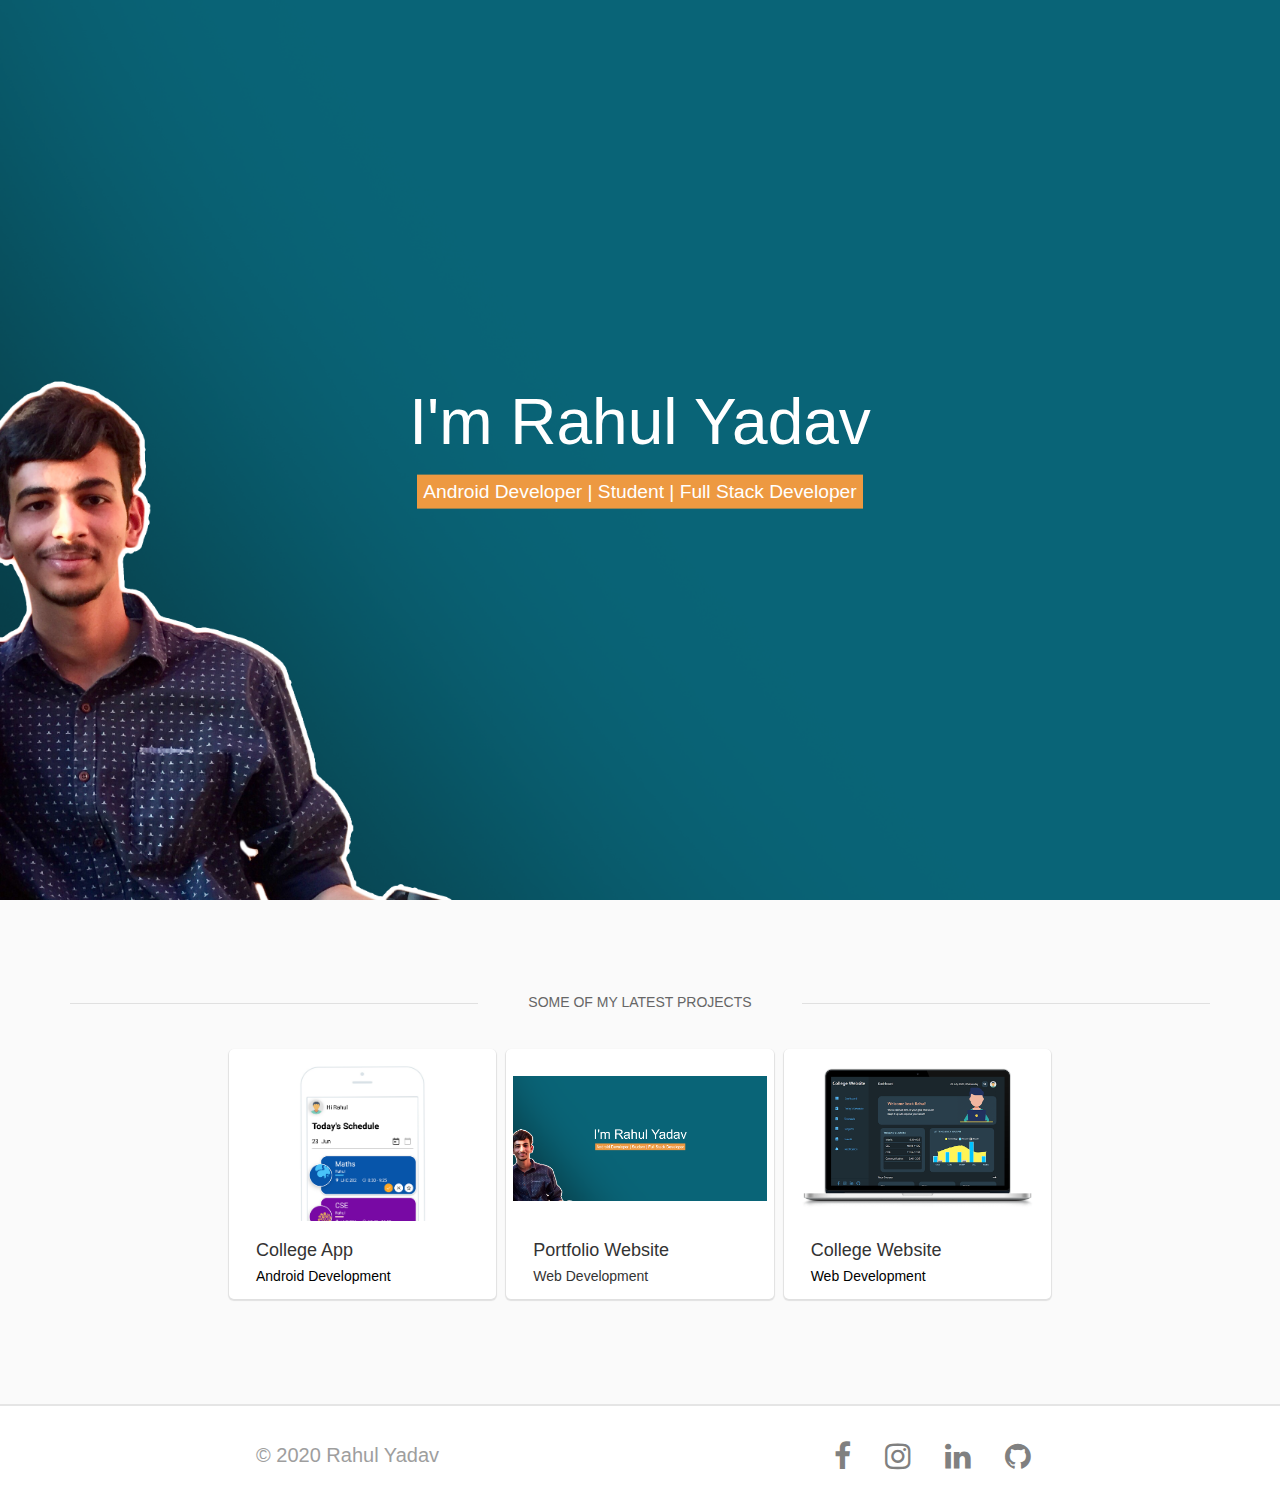
<file: index.html>
<!doctype html>
<html lang="en">
  <head>
    <meta charset="utf-8">
    <meta name="viewport" content="width=device-width, initial-scale=1, shrink-to-fit=no">
    <link href="css/bootstrap.min.css" rel="stylesheet">
    <link rel="stylesheet" href="css/index.css">
    <link rel="stylesheet" href="https://cdnjs.cloudflare.com/ajax/libs/font-awesome/4.7.0/css/font-awesome.min.css">
    
    <title>Rahul Yadav | Portfolio Website</title>
  </head>
  <body>
    <div class="container-fluid">
      <div class="image">
        <div class="blur">
          <div class="image-text">
            <h1 >I'm Rahul Yadav</h1>
            <h3><span>Android Developer | Student | Full Stack Developer</span></h3>
          </div>
        </div>
      </div>
    </div>
    <br>
    <br>
    <div class="container text-center projects">
      <h2><span>SOME OF MY LATEST PROJECTS</span></h2>
    </div>
    <br>
    <br>
    <div class="container project-card">
      <div class="row">
        <div class="col-sm-4">
          <a href="college-app.html" class="card-hover">
            <div class="card-item">
              <div class="card-image-college-app"></div>
              <h4>College App</h4>
              <span>Android Development</span>
            </div>
          </a>
        </div>
        <div class="col-sm-4">
          <div class="card-item">
            <div class="card-image-portfolio-website"></div>
            <h4>Portfolio Website</h4>
            <span>Web Development</span>
          </div>
        </div>
        <div class="col-sm-4">
          <a href="college-website.html" class="card-hover">
            <div class="card-item">
              <div class="card-image-college-website"></div>
              <h4>College Website</h4>
              <span>Web Development</span>
            </div>
          </a>
        </div>
      </div>
    </div>
    <footer class="container-fluid text-center footer-margin">
      <div class="container">
          <div class="row">
              <div class="col-sm-6 copy-write">
                <span>&copy 2020 Rahul Yadav</span>
              </div>
              <div class="col-sm-6">
              <span class="links">
                <a href="https://www.facebook.com/profile.php?id=100008219052729" class="fa fa-facebook"></a>
                <a href="https://www.instagram.com/rahul.yadav.00" class="fa fa-instagram"></a>
                <a href="https://www.linkedin.com/in/rahulyadav00" class="fa fa-linkedin"></a>
                <a href="https://github.com/Rahul-Yadav-00" class="fa fa-github"></a>
              </span>
              </div>
          </div>
      </div>
  </footer>
  </body>
</html>
</file>
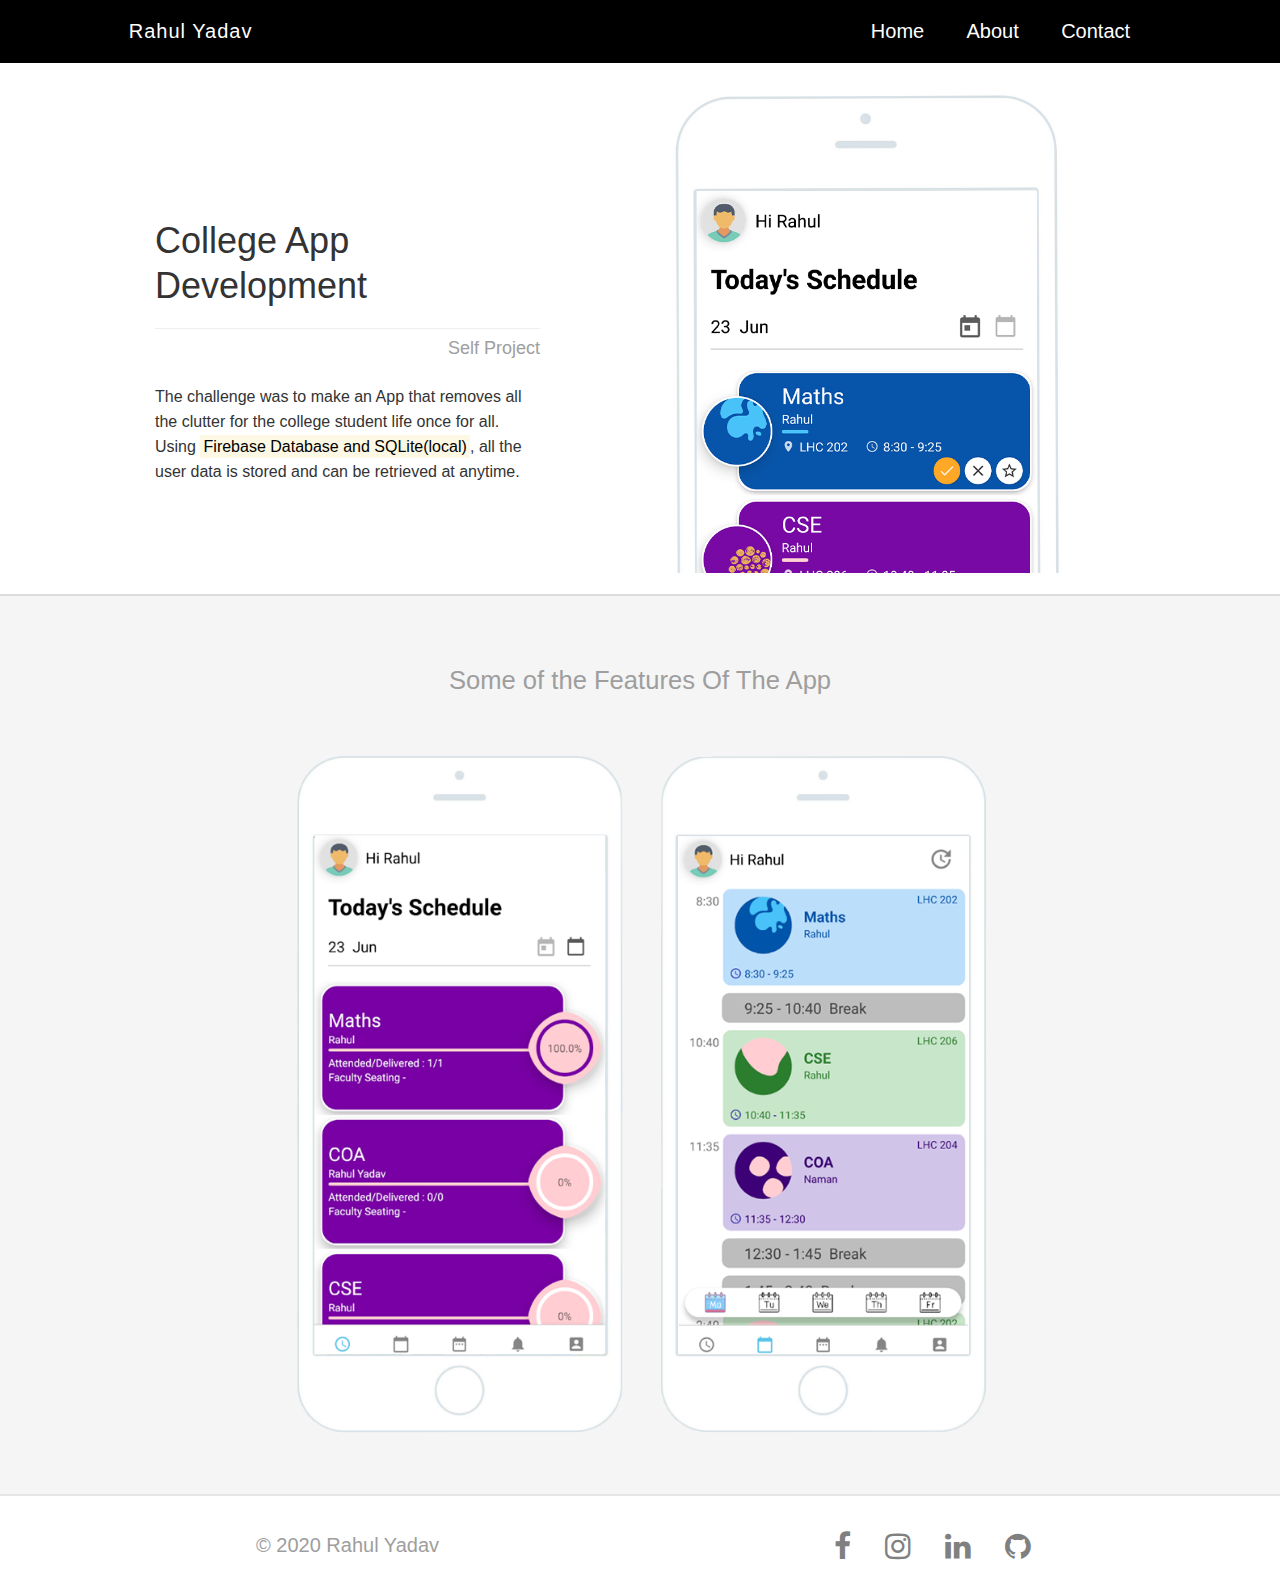
<file: college-app.html>
<!DOCTYPE html>
<html>
    <head>
        <meta charset="utf-8">
        <meta name="viewport" content="width=device-width, initial-scale=1, shrink-to-fit=no">
        <link href="css/bootstrap.min.css" rel="stylesheet">
        <link rel="stylesheet" href="css/college_app.css">
        <link rel="stylesheet" href="https://cdnjs.cloudflare.com/ajax/libs/font-awesome/4.7.0/css/font-awesome.min.css">
        <title>Project | College App </title>
    </head>
    <body>

        <nav>
            <div class="logo">
                <a href="index.html">Rahul Yadav</span>
            </div>
            <ul class="nav-links">
                <li>
                    <a href="index.html">Home <span class="sr-only">(current)</span></a>
                </li>
                <li>
                    <a href="#">About</a>
                </li>
                <li>
                    <a href="#">Contact</a>
                </li>
            </ul>
            <div class="burger">
                <div class="line1"></div>
                <div class="line2"></div>
                <div class="line3"></div>
            </div>
        </nav>
        <div class="container details">
            <div class="row">
                <div class="col-sm-6 project-text">
                    <h1>College App <br>Development</h1>
                    <hr>
                    <h4>Self Project</h4>
                    <p>The challenge was to make an App that removes all the clutter
                        for the college student life once for all.
                        <br>
                        Using <mark>Firebase Database and SQLite(local)</mark>, all the user data is stored and can be retrieved at anytime. 
                    </p>
                </div>
                <div class="col-sm-6" style="margin: auto;">
                    <img class="img-responsive display-image" src="css/images/projectCollegeApp/intro_image.png" style="max-height: 510px;"/>
                    <!-- <div class="demo"></div> -->
                </div>
            </div>
        </div>
        <div class="container-fluid gap text-center">
            <h2>Some of the Features Of The App</h2>
            <br>
            <br>
            <div class="continer-fluid display-project-both-images" style=" max-width: 60% ;margin: auto;">
                <a href="https://github.com/Rahul-Yadav-00/College-App">
                    <img class="img-responsive" src="css/images/projectCollegeApp/project_image_desktop_1.png" style="max-width: 100%; padding-bottom: 50px;">
                </a>
            </div>
            <div class="continer-fluid display-project-images" style="margin: auto;">
                <a href="https://github.com/Rahul-Yadav-00/College-App">
                    <img class="img-responsive" src="css/images/projectCollegeApp/project_image_mobile_1.png" style="max-width: 100%; padding-bottom: 50px;">
                </a>
            </div>
            <div class="continer-fluid display-project-images" style="margin: auto;">
                <a href="https://github.com/Rahul-Yadav-00/College-App">
                    <img class="img-responsive" src="css/images/projectCollegeApp/project_image_mobile_2.png" style="max-width: 100%; padding-bottom: 50px;">
                </a>
            </div>
        </div>
        <footer class="container-fluid text-center footer-margin">
            <div class="container">
                <div class="row">
                    <div class="col-sm-6 copy-write">
                    <span>&copy 2020 Rahul Yadav</span>
                    </div>
                    <div class="col-sm-6">
                    <span class="links">
                        <a href="https://www.facebook.com/profile.php?id=100008219052729" class="fa fa-facebook"></a>
                        <a href="https://www.instagram.com/rahul.yadav.00" class="fa fa-instagram"></a>
                        <a href="https://www.linkedin.com/in/rahulyadav00" class="fa fa-linkedin"></a>
                        <a href="https://github.com/Rahul-Yadav-00" class="fa fa-github"></a>
                    </span>
                    </div>
                </div>
            </div>
        </footer>
        <script src="js/nav.js"></script>
    </body>
</html>
</file>
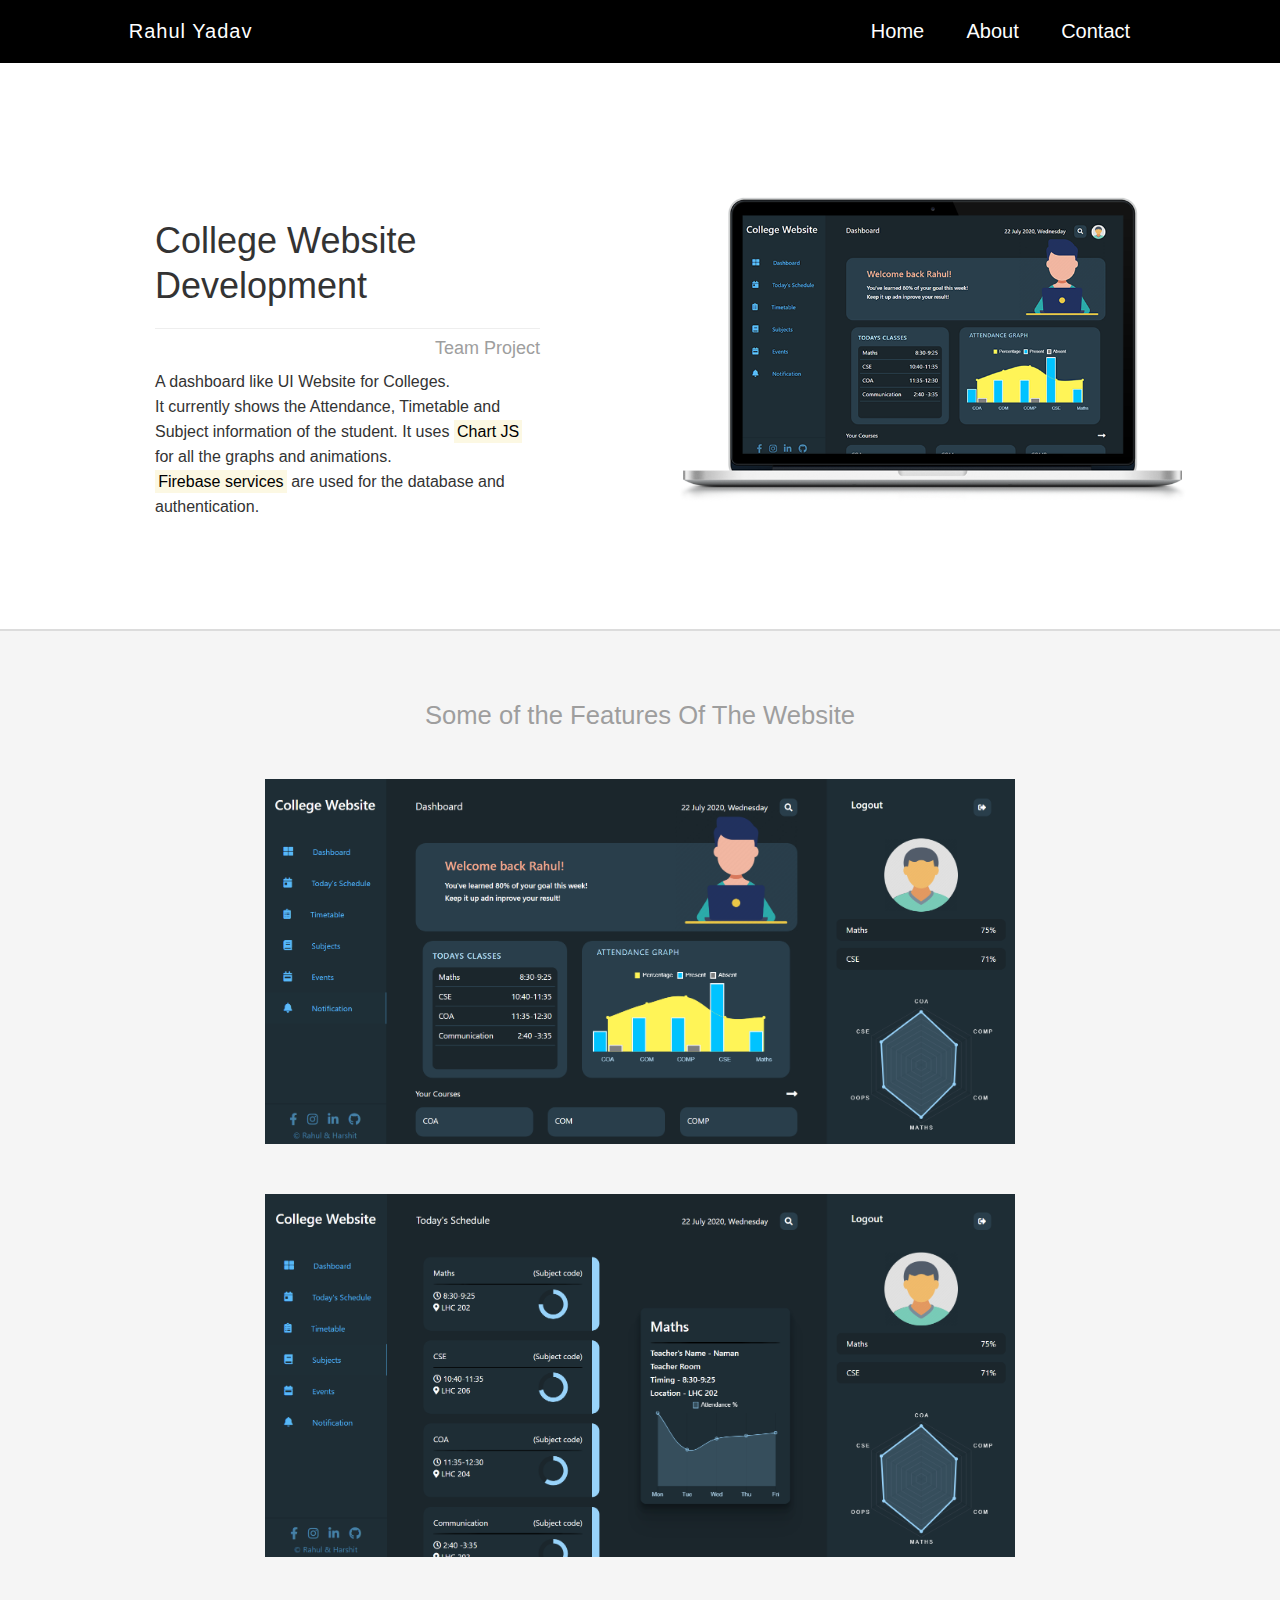
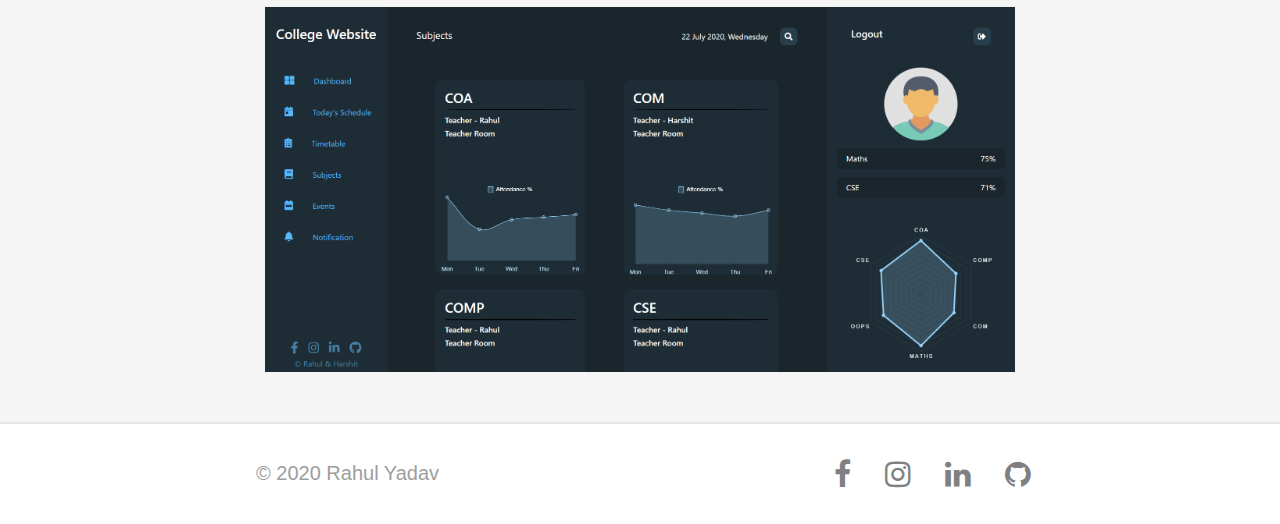
<file: college-website.html>
<!DOCTYPE html>
<html>
    <head>
        <meta charset="utf-8">
        <meta name="viewport" content="width=device-width, initial-scale=1, shrink-to-fit=no">
        <link href="css/bootstrap.min.css" rel="stylesheet">
        <link rel="stylesheet" href="css/college_website.css">
        <link rel="stylesheet" href="https://cdnjs.cloudflare.com/ajax/libs/font-awesome/4.7.0/css/font-awesome.min.css">
        <title>Project | College App </title>
    </head>
    <body>

        <nav>
            <div class="logo">
                <a href="index.html">Rahul Yadav</span>
            </div>
            <ul class="nav-links">
                <li>
                    <a href="index.html">Home <span class="sr-only">(current)</span></a>
                </li>
                <li>
                    <a href="#">About</a>
                </li>
                <li>
                    <a href="#">Contact</a>
                </li>
            </ul>
            <div class="burger">
                <div class="line1"></div>
                <div class="line2"></div>
                <div class="line3"></div>
            </div>
        </nav>
        <div class="container details">
            <div class="row">
                <div class="col-sm-6 project-text">
                    <h1>College Website <br>Development</h1>
                    <hr>
                    <h4>Team Project</h4>
                    <p>
                        A dashboard like UI Website for Colleges.
                        <br> 
                        It currently shows the Attendance, Timetable and Subject information of the student. 
                        It uses <mark>Chart JS</mark> for all the graphs and animations. <br><mark>Firebase services</mark> are used for the database and authentication.    
                    </p>
                </div>
                <div class="col-sm-6 main-image">
                    <a href="https://college-app-website.web.app">
                        <img class="img-responsive display-image" src="css/images/projectCollegeWebsite/intro_image.png" >
                    </a>
                </div>
            </div>
        </div>
        <div class="container-fluid gap text-center">
            <h2>Some of the Features Of The Website</h2>
            <br>
            <br>
            <div class="continer-fluid display-project-images" style="margin: auto;">
                <img class="img-responsive" src="css/images/projectCollegeWebsite/project_image_1.PNG" style="max-width: 100%; padding-bottom: 50px;">
            </div>
            <div class="continer-fluid display-project-images" style="margin: auto;">
                <img class="img-responsive" src="css/images/projectCollegeWebsite/project_image_2.png" style="max-width: 100%; padding-bottom: 50px;">
            </div>
            <div class="continer-fluid display-project-images" style="margin: auto;">
                <img class="img-responsive" src="css/images/projectCollegeWebsite/project_image_3.PNG" style="max-width: 100%; padding-bottom: 50px;">
            </div>
        </div>
        <footer class="container-fluid text-center footer-margin">
            <div class="container">
                <div class="row">
                    <div class="col-sm-6 copy-write">
                        <span>&copy 2020 Rahul Yadav</span>
                    </div>
                    <div class="col-sm-6">
                    <span class="links">
                        <a href="https://www.facebook.com/profile.php?id=100008219052729" class="fa fa-facebook"></a>
                        <a href="https://www.instagram.com/rahul.yadav.00" class="fa fa-instagram"></a>
                        <a href="https://www.linkedin.com/in/rahulyadav00" class="fa fa-linkedin"></a>
                        <a href="https://github.com/Rahul-Yadav-00" class="fa fa-github"></a>
                    </span>
                    </div>
                </div>
            </div>
        </footer>
        <script src="js/nav.js"></script>
    </body>
</html>
</file>
<file: css/index.css>
html, body{
    height: 100%;
    width: 100%;
    background-color: #FAFAFA;
}
.image{
    background: url(images/mainPage/intro_image_website.png) fixed;
    background-color: #096477;
    background-repeat: no-repeat;
    background-size: contain;
    max-width: 100%;
    height: 100vh;
    padding: 0;
    position: relative;
}
.image-text{
    text-align: center;
    top: 50%;
    position: absolute;
    transform: translate(0,-50%);
    width: 100%;
}
.image-text h1{
    margin: 0;
    padding: 0;
    font-size: 5vw;
    color: white
}
.image-text h3{
    text-align: center;
}
.image-text h3 span{
    background-color: #ed9941;
    /* box-shadow: 0 5px 5px 5px rgba(255, 255, 0, 0.096); */
    padding: 0.5vw;
    color: white;
    font-size: 1.5vw;
}
.container-fluid{
    margin: 0;
    padding: 0;
}
.projects{
    margin-top: 4%;
}
.projects h2{
    width: 100%; 
    text-align: center; 
    border-bottom: 1px solid #e0e0e0; 
    line-height: 1px;
    margin: 5px 0 0px;
}
.projects span{
    font-family: "proxima nova", "Helvetica Neue", Helvetica, Arial, sans-serif;
    font-size: 14px;
    background:#FAFAFA; 
    padding:0 50px; 
    color: #666;
}
.project-card{
    width: 65%;
}
.col-sm-4{
    padding: 5px;
}
.card-item {
    box-shadow: 0 1px 1px 1px rgba(0,0,0,0.1);
    height: 250px;
    background-color: white;
    margin: 0px;
    padding: 7px;
    border-radius: 5px;
    transition: transform .2s ease; 
}
.card-item:hover{
    transform: scale(1.05);
}
.card-hover{
    text-decoration: none;
    color: black;
}
.card-hover:hover{
    text-decoration: none;
    color: black;
}
.card-item h4{
    padding-left: 20px;
    padding-top: 10px;
    margin-bottom: 5px;
    color: #333333;
    font-size: 18px;
}
.card-item span{
    padding-left: 20px;
    padding-top: 10px;
}
.card-image-college-app{
    height: 70%;
    max-width: 100%;
    background: url(images/mainPage/projects/project_college_app.png) no-repeat center center;
    background-size: contain;
}
.card-image-portfolio-website{
    height: 70%;
    max-width: 100%;
    background: url(images/mainPage/projects/project_portfolio.png) no-repeat center center;
    background-size: contain;
}
.card-image-college-website{
    height: 70%;
    max-width: 100%;
    background: url(images/mainPage/projects/project_college_website.png) no-repeat center center;
    background-size: contain;
}
footer{
    background-color: white;
    border-top: 2px solid rgba(0, 0, 0, 0.1);
    padding: 20px
}
.footer-margin{
    padding:20px;
    margin-top: 100px;
}
.col-sm-6 .links a{
    font-size: 30px;
}
.col-sm-6 .links a{
    padding: 15px;
    color: grey;
}

.col-sm-6 .links a:hover{
    padding: 15px;
    text-decoration: none;
    color: black;
}
.copy-write{
    display: flex;
    justify-content: space-around;
    align-items: center;
    font-size: 20px;
    color: #9e9e9e;
    padding: 15px;
}
@media screen and (max-width: 768px){
    .image-text h1{
        margin: 0;
        padding: 0;
        font-size: 8vw;
        color: white
    }
    .image-text h3{
        text-align: center;
        margin-top: 5px;
    }
    .image-text h3 span{
        background-color: #ed9941;
        /* box-shadow: 0 5px 5px 5px rgba(255, 255, 0, 0.096); */
        margin:0;
        padding: 0.6vw;
        color: white;
        font-size: 4vw;
    }
    .col-sm-6 .links a{
        padding: 5px 15px 10px 15px;
        /* padding-bottom: 0; */
        color: grey;
        font-size: 25px;
    }
    .col-sm-6 .links a:hover{
        padding: 5px 15px 15px 15px;
    }
    .col-sm-6 span{
        font-size: 20px;
    }
    .projects span{
        font-family: "proxima nova", "Helvetica Neue", Helvetica, Arial, sans-serif;
        font-size: 14px;
        background:#FAFAFA; 
        padding:0 20px; 
        color: #666;
    }
    .image{
        position: relative;
        /* background-color: transparent; */
        background: url(images/mainPage/intro_image_mobile.png);
        background-color: #096477;
        background-repeat: no-repeat;
        background-size: cover;
        position: relative;
    }
    .blur{
        background-color: rgba(0, 0, 0, 0.233);
        height: 100vh;
        width: 100%;
    }
    footer{
        background-color: white;
        border-top: 2px solid rgba(0, 0, 0, 0.1);
        padding: 0px;
    }
    .copy-write{
        padding: 10px;
        padding-bottom: 5px;
    }
    .footer-margin{
        padding:0px;
        margin-top: 100px;
    }
}
</file>
<file: css/college_app.css>
html , body{
    padding: 0;
    margin: 0;
    height: 100%;
    width: 100%;
    background-color: white;
    /* overflow-x: hidden; */
}

nav{
    display: flex;
    justify-content: space-around;
    align-items: center;
    background-color: black;
    min-height: 7vh;
}
.logo{
    color: white;
    letter-spacing: 1px;
    font-size: 20px;
}
.logo a{
    text-decoration: none;
    color: white
}
.nav-links{
    display: flex;
    justify-content: space-around;
    width: 30%;
    padding-top:10px
}
.nav-links li{
    list-style: none;
}
.nav-links li a{
    text-decoration: none;
    color: white;
    font-size: 20px;
}
.nav-links li a:hover{
    text-decoration: none;
    color: gray;
}
.burger{
    cursor: pointer;
    display: none;
}
.burger div{
    background-color: white;
    width: 25px;
    height: 2px;
    margin: 5px;
}
.project-text{
    padding: 100px;
    padding-top: 15vh;
}
.project-text h1{
    line-height: 45px;
}
.project-text hr{
    margin-bottom: 5px;
}
.project-text h4{
    text-align: right;
    color: #9e9e9e;
    padding-bottom: 15px;
}
.project-text p{
    line-height: 25px;
    font-size: medium;
}
/* .demo{
    max-width: 100%;
    height: 510px;
    background: url(images/iphoneHome.png) no-repeat center center ;
    object-fit: contain;
} */

.gap{
    padding-top: 50px;
    background-color: #f5f5f5;
    width: 100%;
    border-top: 2px solid rgba(0, 0, 0, 0.1);
}
.gap h2{
    font-size: 2vw;
    color: #9e9e9e;
}
footer{
    background-color: white;
    border-top: 2px solid rgba(0, 0, 0, 0.1);
    padding: 20px;
}

.col-sm-6 .links a{
    padding: 15px;
    font-size: 30px;
    color: grey;
}

.col-sm-6 .links a:hover{
    padding: 15px;
    text-decoration: none;
    color: black;
}
.copy-write{
    display: flex;
    justify-content: space-around;
    align-items: center;
    font-size: 20px;
    color: #9e9e9e;
    padding: 15px;
}
.display-project-images{
    display: none;
}
@media(max-width:998px){
    .display-image{
        max-width: 300px;
        margin: auto;
    }
    .project-text{
        padding-top: 15vh;
        padding: 40px;
    }
    .gap{
        padding-top: 20px;
        background-color: #f5f5f5;
        width: 100%;
        border-top: 2px solid rgba(0, 0, 0, 0.1);
    }
    .gap h2{
        font-size: 18px;
        color: #9e9e9e;
    }
    .col-sm-6 .links a{
        font-size: 25px;
    }
    .col-sm-6 .links a{
        padding: 15px;
        color: grey;
    }
    .col-sm-6 span{
        font-size: 20px;
        text-align: center;
        color: #9e9e9e;
    }
}
@media screen and (max-width: 1024px){
    .nav-links{
        width: 40%;
    }
    
}
@media screen and (max-width: 768px){
    .burger{
        display: block;
    }
    nav{
        min-height: 10vh;
    }
    body{
        overflow-x: hidden;
    }
    .nav-links{
        position: absolute;
        right: 0px;
        top:10vh;
        height: 30vh;
        background-color: black;
        width: 50%;
        display: flex;
        flex-direction: column;
        text-align: center;
        transform: translateX(100%);
        transition: transform 0.4s ease-in;
    }

    .nav-links a{
        /* border-bottom: 1px solid white; */
        color:white;
        opacity: 1;
    }
    .col-sm-6 .links a{
        padding: 5px 15px 10px 15px;
        /* padding-bottom: 0; */
    }
    .col-sm-6 .links a:hover{
        padding: 5px 15px 10px 15px;
        /* padding-bottom: 0; */
    }
    .display-project-both-images{
        display: none;
    }
    .display-project-images{
        max-width: 70%;
        display: block;
    }
    footer{
        background-color: white;
        border-top: 2px solid rgba(0, 0, 0, 0.1);
        padding: 0px;
    }
    .copy-write{
        padding: 10px;
        padding-bottom: 5px;
    }
    
}
.nav-active{
    transform: translateX(0%);
}
</file>
<file: css/college_website.css>
html , body{
    padding: 0;
    margin: 0;
    height: 100%;
    width: 100%;
    background-color: white;
    /* overflow-x: hidden; */
}

nav{
    display: flex;
    justify-content: space-around;
    align-items: center;
    background-color: black;
    min-height: 7vh;
}
.logo{
    color: white;
    letter-spacing: 1px;
    font-size: 20px;
}
.logo a{
    text-decoration: none;
    color: white
}
.nav-links{
    display: flex;
    justify-content: space-around;
    width: 30%;
    padding-top:10px
}
.nav-links li{
    list-style: none;
}
.nav-links li a{
    text-decoration: none;
    color: white;
    font-size: 20px;
}
.nav-links li a:hover{
    text-decoration: none;
    color: gray;
}
.burger{
    cursor: pointer;
    display: none;
}
.burger div{
    background-color: white;
    width: 25px;
    height: 2px;
    margin: 5px;
}
.project-text{
    padding: 100px;
    padding-top: 15vh;
}
.main-image{
    margin: auto;
    height: 100%; 
    padding-top: 120px;
}
.project-text h1{
    line-height: 45px;
}
.project-text hr{
    margin-bottom: 5px;
}
.project-text h4{
    text-align: right;
    color: #9e9e9e;
}

#project-links{
    text-align: right;
    cursor: pointer;

}
.project-text p{
    line-height: 25px;
    font-size: medium;
}
.display-project-images{
    max-width: 60%;
}
/* .demo{
    max-width: 100%;
    height: 510px;
    background: url(images/iphoneHome.png) no-repeat center center ;
    object-fit: contain;
} */

.gap{
    padding-top: 50px;
    background-color: #f5f5f5;
    width: 100%;
    border-top: 2px solid rgba(0, 0, 0, 0.1);
}
.gap h2{
    font-size: 2vw;
    color: #9e9e9e;
}
footer{
    background-color: white;
    border-top: 2px solid rgba(0, 0, 0, 0.1);
    padding: 20px;
}
.col-sm-6 .links a{
    padding: 15px;
    font-size: 30px;
    color: grey;
}

.col-sm-6 .links a:hover{
    padding: 15px;
    text-decoration: none;
    color: black;
}
.copy-write{
    display: flex;
    justify-content: space-around;
    align-items: center;
    font-size: 20px;
    color: #9e9e9e;
    padding: 15px;
}
@media(max-width:998px){
    .display-image{
        max-width: 300px;
        margin: auto;
    }
    .project-text{
        padding-top: 15vh;
        padding: 40px;
    }
    .gap{
        padding-top: 20px;
        background-color: #f5f5f5;
        width: 100%;
        border-top: 2px solid rgba(0, 0, 0, 0.1);
    }
    .gap h2{
        font-size: 18px;
        color: #9e9e9e;
    }
    .col-sm-6 .links a{
        padding: 15px;
        font-size: 25px;
        color: grey;
    }
    .col-sm-6 span{
        font-size: 20px;
        text-align: center;
        color: #9e9e9e;
    }
}
@media screen and (max-width: 1024px){
    .nav-links{
        width: 40%;
    }
    
}
@media screen and (max-width: 768px){
    .burger{
        display: block;
    }
    nav{
        min-height: 10vh;
    }
    body{
        overflow-x: hidden;
    }
    .nav-links{
        position: absolute;
        right: 0px;
        top:10vh;
        height: 30vh;
        background-color: black;
        width: 50%;
        display: flex;
        flex-direction: column;
        text-align: center;
        transform: translateX(100%);
        transition: transform 0.4s ease-in;
    }

    .nav-links a{
        /* border-bottom: 1px solid white; */
        color:white;
        opacity: 1;
    }
    .col-sm-6 .links a{
        padding: 5px 15px 10px 15px;
        /* padding-bottom: 0; */
    }
    .col-sm-6 .links a:hover{
        padding: 5px 15px 10px 15px;
        /* padding-bottom: 0; */
    }
    .display-project-images{
        max-width: 85%;
    }
    footer{
        background-color: white;
        border-top: 2px solid rgba(0, 0, 0, 0.1);
        padding: 0px;
    }
    .copy-write{
        padding: 10px;
        padding-bottom: 5px;
    }
    .main-image{
        padding-top: 10px;
    }
}
.nav-active{
    transform: translateX(0%);
}
</file>
